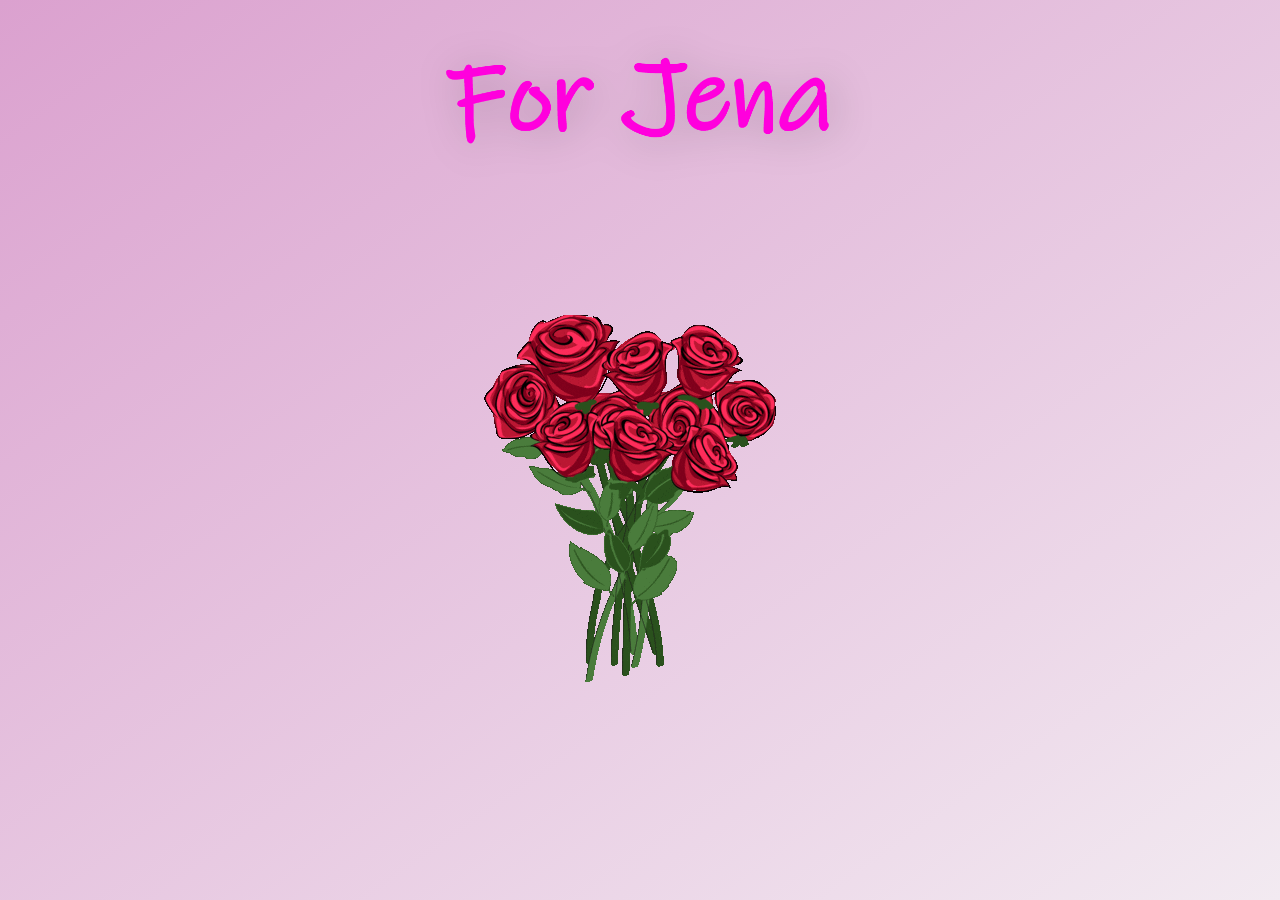
<file: index.html>
<!DOCTYPE html>
<html lang="en">
  <head>
    <meta charset="UTF-8" />
    <meta name="viewport" content="width=device-width, initial-scale=1.0" />
    <link rel="stylesheet" href="styles.css" />
    <title>For Jena 💗</title>
  </head>
  <body>
    <img src="assets/For Jena.png" alt="date?" class="header-img" />
    <div class="container" id="container" >
      <img src="assets/roses.gif" alt="please" class="roses" id="rose"/>
      <img src="assets/clickMe.gif" alt="please" class="clickme" id="hiddenImage" />
    </div>

    <div class="bodyText">      
      <div class="text-bottom">
        <div class="text-mask"></div>
        You mean the world to me
      </div>
    </div>
    
    
    <script>
      setTimeout(function() {
        var textContainer = document.querySelector('.text-bottom');
        textContainer.innerHTML = "I love you 💗";
        textContainer.style.opacity = 1; // Show the text immediately after changing it
        textContainer.style.animation = 'fadeIn 1s forwards, scaleIn 2s forwards'; // Apply fadeIn and scaleIn animations
      }, 3000); // Change text after 3 seconds

      // rose
      const image = document.getElementById('rose');
      
      // Add click event listener to the image
      image.addEventListener('click', () => {
        // Fade out the current page
        document.body.classList.add('hidden');
        const url = 'ask.html';
        setTimeout(() => {
          // Navigate to the new page
          window.location.href = url;
        }, 500);
      });

      // click me
      // Function to show the hidden image after a delay
      function showImage() {
        const image = document.getElementById('hiddenImage');
        image.style.display = 'inline'; // Show the image
        // Delay to ensure the display change takes effect before changing opacity
        setTimeout(() => {
          image.style.opacity = '1'; // Set opacity to 1 for fade-in effect
        }, 50); // Adjust the delay as needed
      }

      // Delay in milliseconds before showing the image
      const delay = 4000; // 3 seconds

      // Call the showImage function after the specified delay
      setTimeout(showImage, delay);
    </script>
    
    <script src="main.js"></script>
  </body>
</html>
</file>
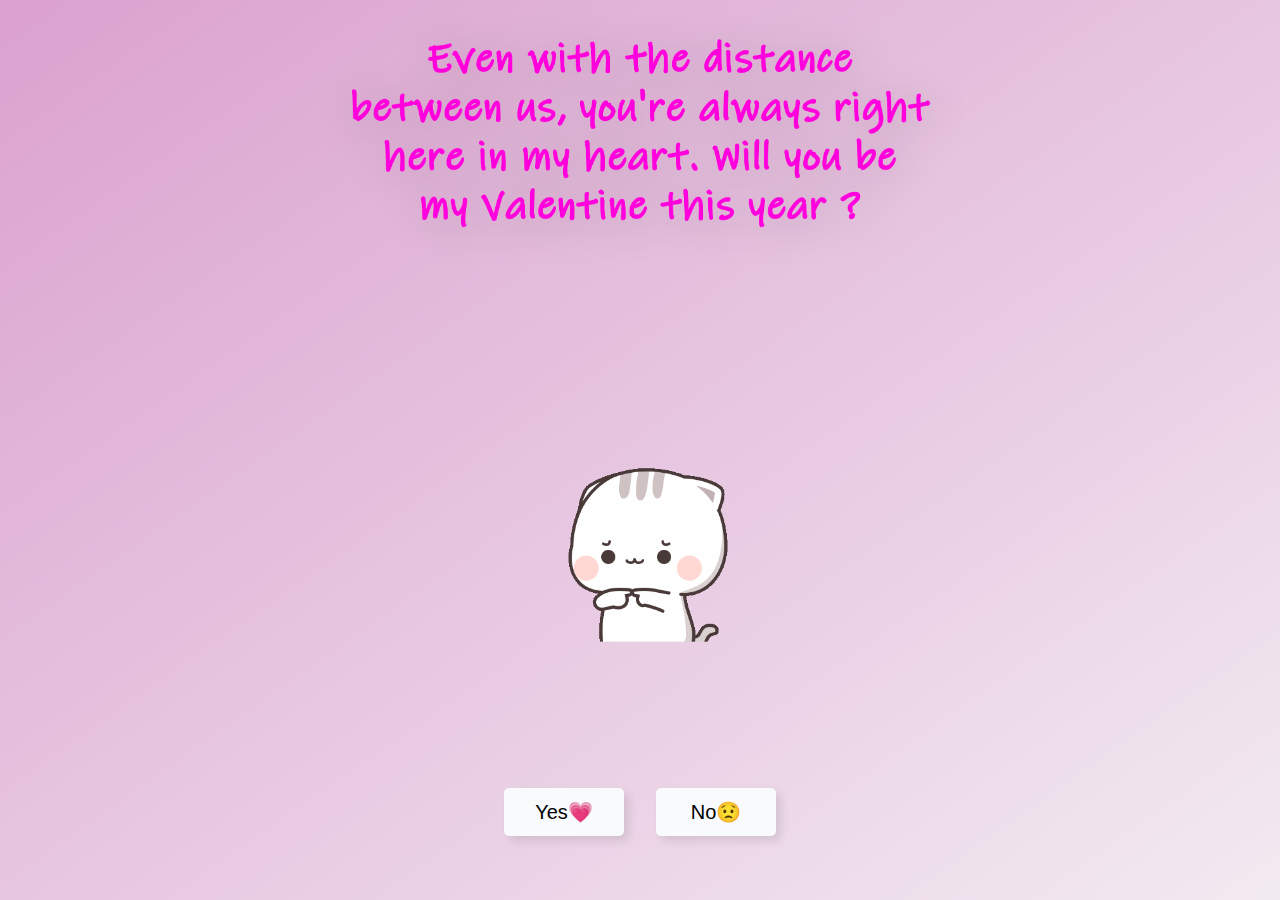
<file: ask.html>
<!DOCTYPE html>
<html lang="en">
  <head>
    <meta charset="UTF-8" />
    <meta name="viewport" content="width=device-width, initial-scale=1.0" />
    <link rel="stylesheet" href="styles.css" />
    <title>For Jena 💗</title>
  </head>
  <body>
    <img src="assets/date.png" alt="date?" class="header-img" />
    <div class="container" id="container">
      <img src="assets/erm-fingers.gif" alt="please" class="image-1" />
      <img src="assets/oh-yay.gif" alt="yes" class="image-2 hide" />
      <button class="btn btn-yes">Yes💗</button>
      <button class="btn btn-no">No😟</button>
    </div>
    <script src="main.js"></script>
  </body>
</html>
</file>
<file: styles.css>
* {
  margin: 0;
  padding: 0;
  box-sizing: border-box;
}

.hide {
  display: none;
}

body {
  padding: 2rem;
  width: 100%;
  min-height: 100vh;
  background-image: linear-gradient(to right bottom, #dba1cf, #f2eaf1);
  /* background-image: url("assets/background.gif"); */
  /* background-size: cover;  */
  background-repeat: no-repeat;
  background-position: center; 
  display: flex;
  flex-direction: column;
  transition: opacity 0.5s ease;
}

.header-img {
  display: flex;
  width: 100%;
  max-width: 600px;
  margin-inline: auto;
  filter: drop-shadow(5px 5px 20px rgba(0, 0, 0, 0.2));
}

.container {
  flex: 1;
  position: relative;
  isolation: isolate;
  width: 100%;
  max-width: 1200px;
  margin-inline: auto;
}

.image-1,
.image-2 {
  position: absolute;
  top: 50%;
  left: 50%;
  transform: translate(-50%, -50%);
}

.image-1 {
  width: 175px;
}

.image-2 {
  width: 250px;
}

.btn {
  position: absolute;
  top: calc(100% - 5rem);
  min-width: 120px;
  padding: 0.75rem 1rem;
  font-size: 1.25rem;
  outline: none;
  border: none;
  background-color: #f8fafc;
  border-radius: 5px;
  box-shadow: 5px 5px 10px rgba(0, 0, 0, 0.1);
  cursor: pointer;
  transition: 0.3s;
}

.btn:hover {
  background-color: #e2e8f0;
  box-shadow: 5px 5px 10px rgba(0, 0, 0, 0.2);
}

.btn-yes {
  left: 50%;
  transform: translateX(calc(-100% - 1rem));
  z-index: 1;
}

.btn-no {
  left: calc(50% + 1rem);
  transition: all 0.5s ease;
  z-index: 2;
}


/* TEXT */

.bodyText {
  margin-bottom: 2%;
  display: flex;
  justify-content: center;
  align-items: center;
}

.text-bottom {
  position: relative;
  overflow: hidden;
  font-family: 'Comic Sans MS', cursive, sans-serif;
  font-size: 40px;
  color: #000000; /* Hot pink */
  transform: scale(0.8); /* Initial scale for effect */
  opacity: 0; /* Initial opacity for fade in effect */
  animation: fadeIn 1s forwards, scaleIn 2s forwards;
  bottom: 0;
}

@keyframes fadeIn {
  0% {
    opacity: 0;
  }
  100% {
    opacity: 1;
  }
}

@keyframes scaleIn {
  0% {
    transform: scale(0.8);
  }
  100% {
    transform: scale(1);
  }
}

.text-mask {
  position: absolute;
  top: 0;
  left: 0;
  width: 0;
  /* height: 100%; */
  background-color: #fff; /* Match background color */
  animation: revealText 4s ease-in-out forwards;
}

@keyframes revealText {
  0%, 50% {
    width: 0;
  }
  51%, 100% {
    width: 100%;
  }
}

/* rose */

.roses {
  cursor: pointer;
  position: absolute;
  top: 50%;
  left: 50%;
  transform: translate(-50%, -50%);
}

.clickme {
  position: absolute;
  top: 40%;
  left: 20%;
  width: 200px;
  height: auto;
  transform: translate(-50%, -50%);
}

.hidden {
  opacity: 0; /* Set opacity to 0 to hide the element */
}

  /* Click Me */
  #hiddenImage {
    display: none; /* Initially hide the image */
    opacity: 0; /* Initially set opacity to 0 */
    transition: opacity 1s ease; /* Fade-in transition effect */
  }
</file>
